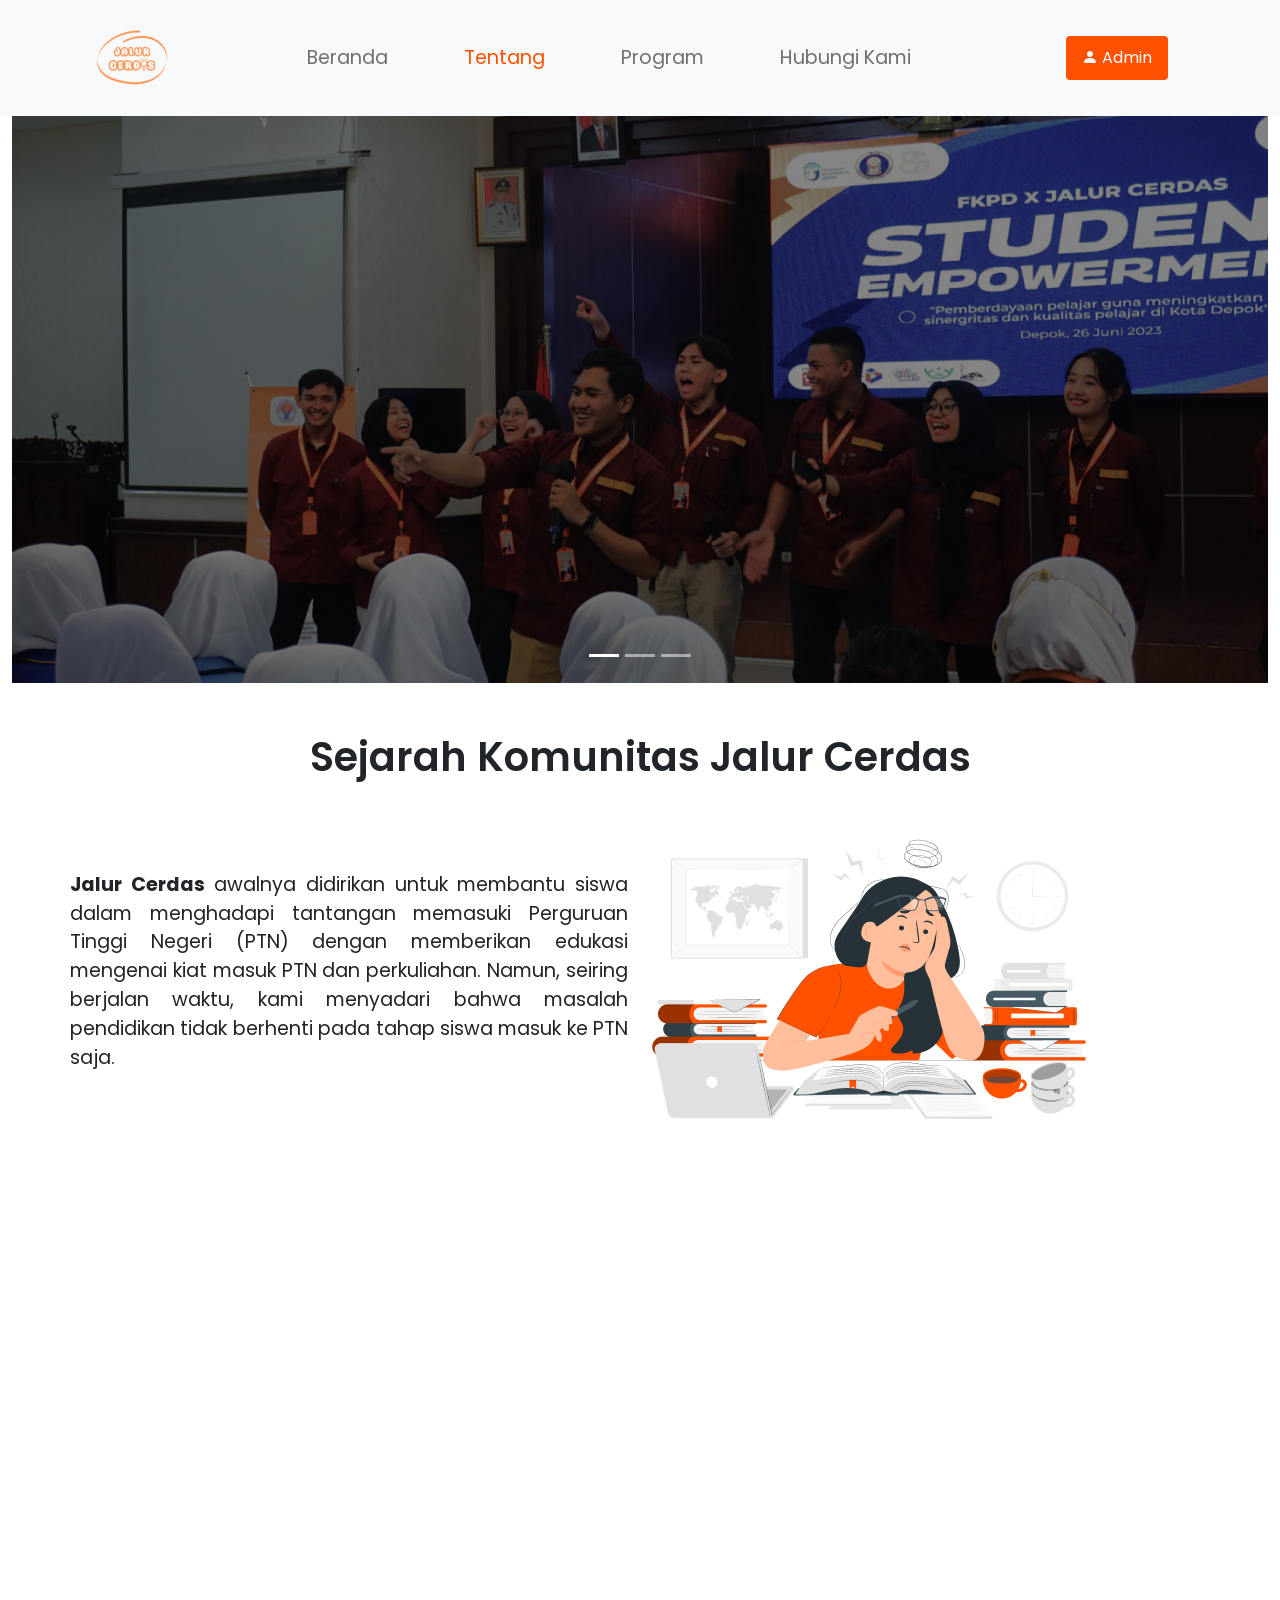
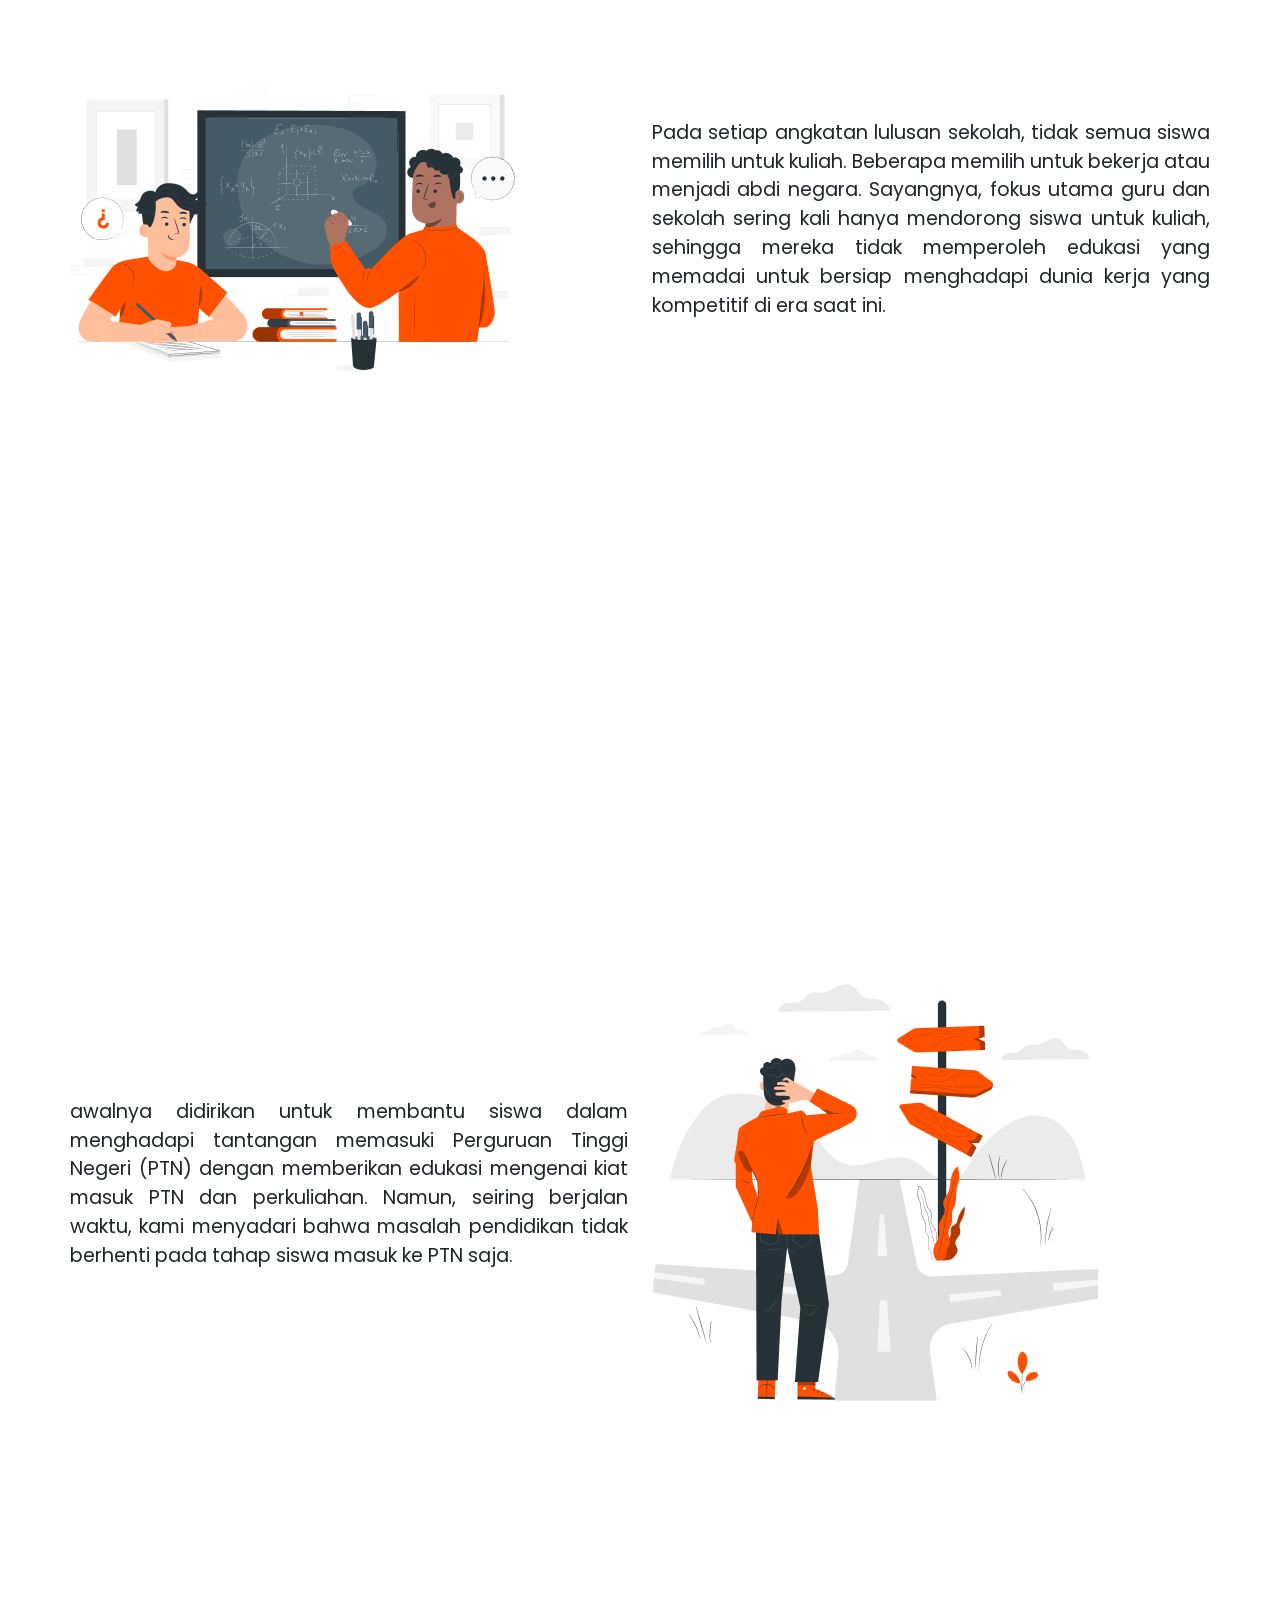
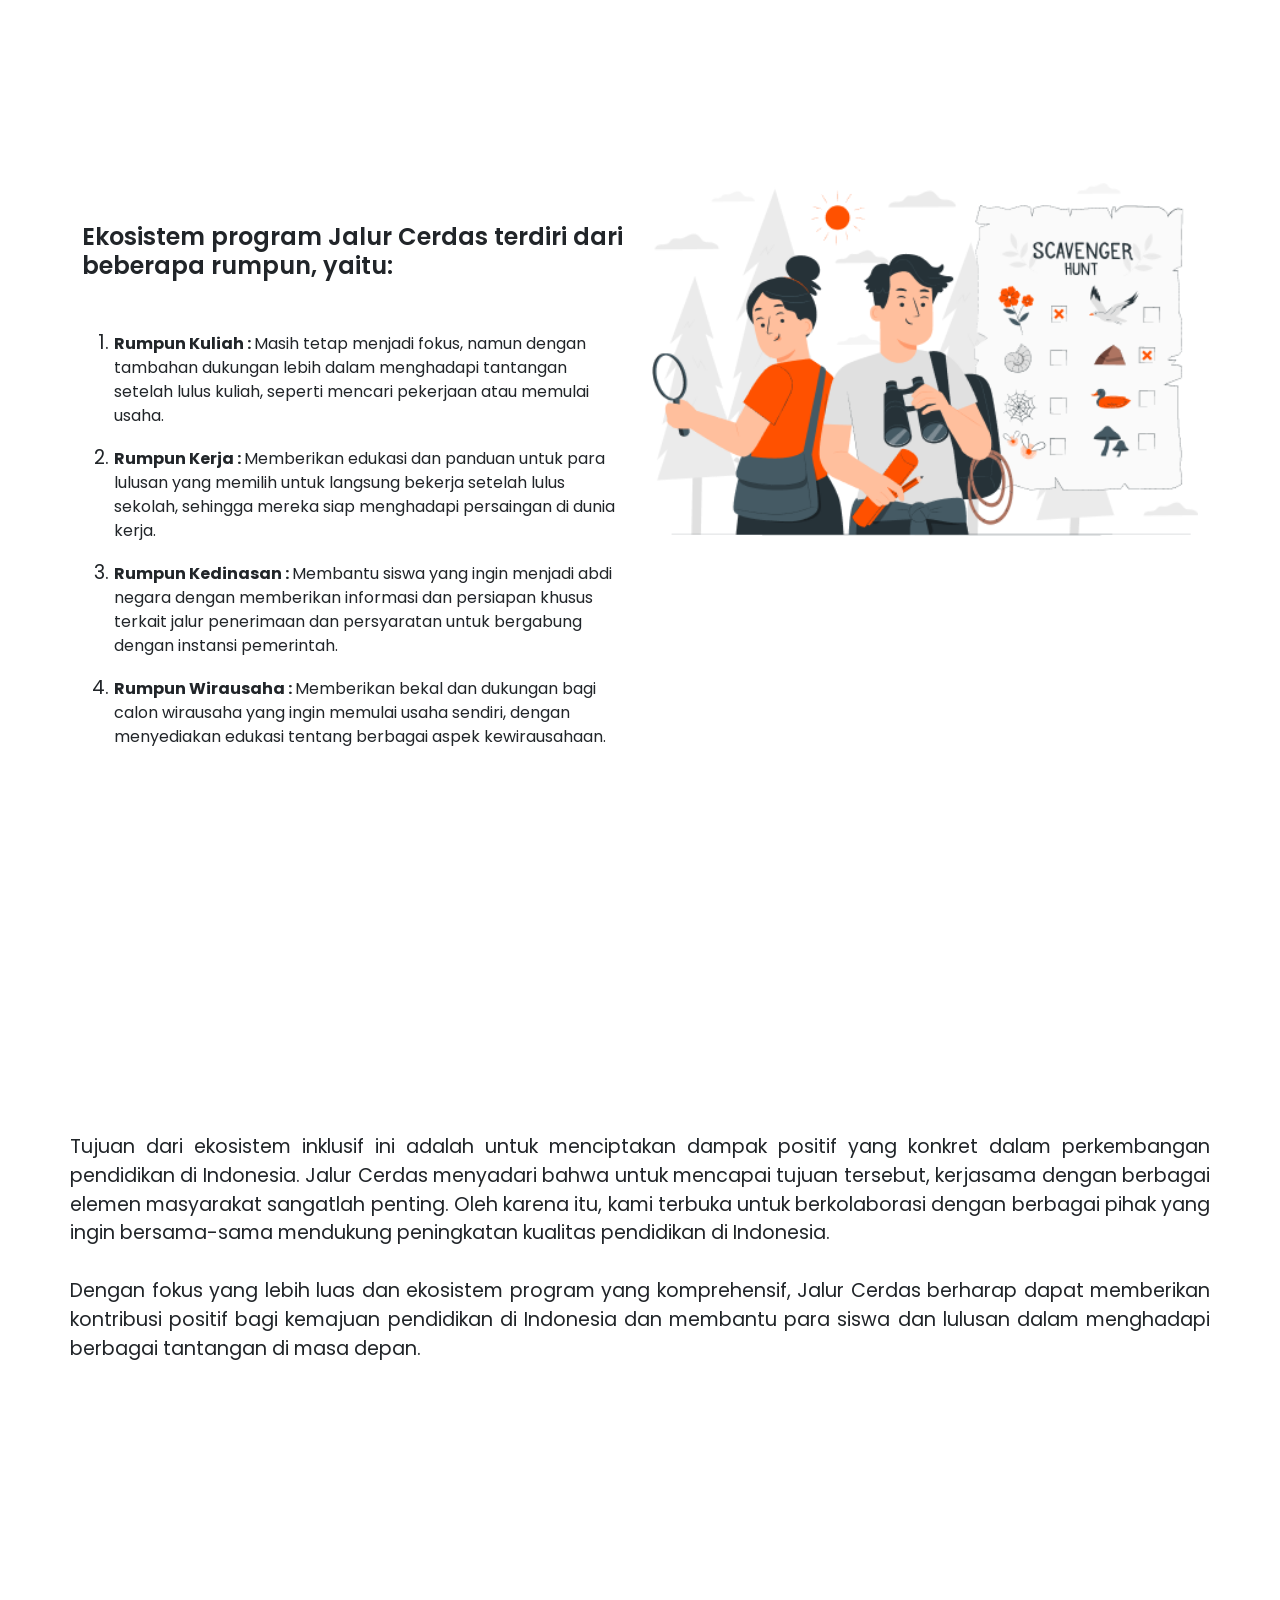
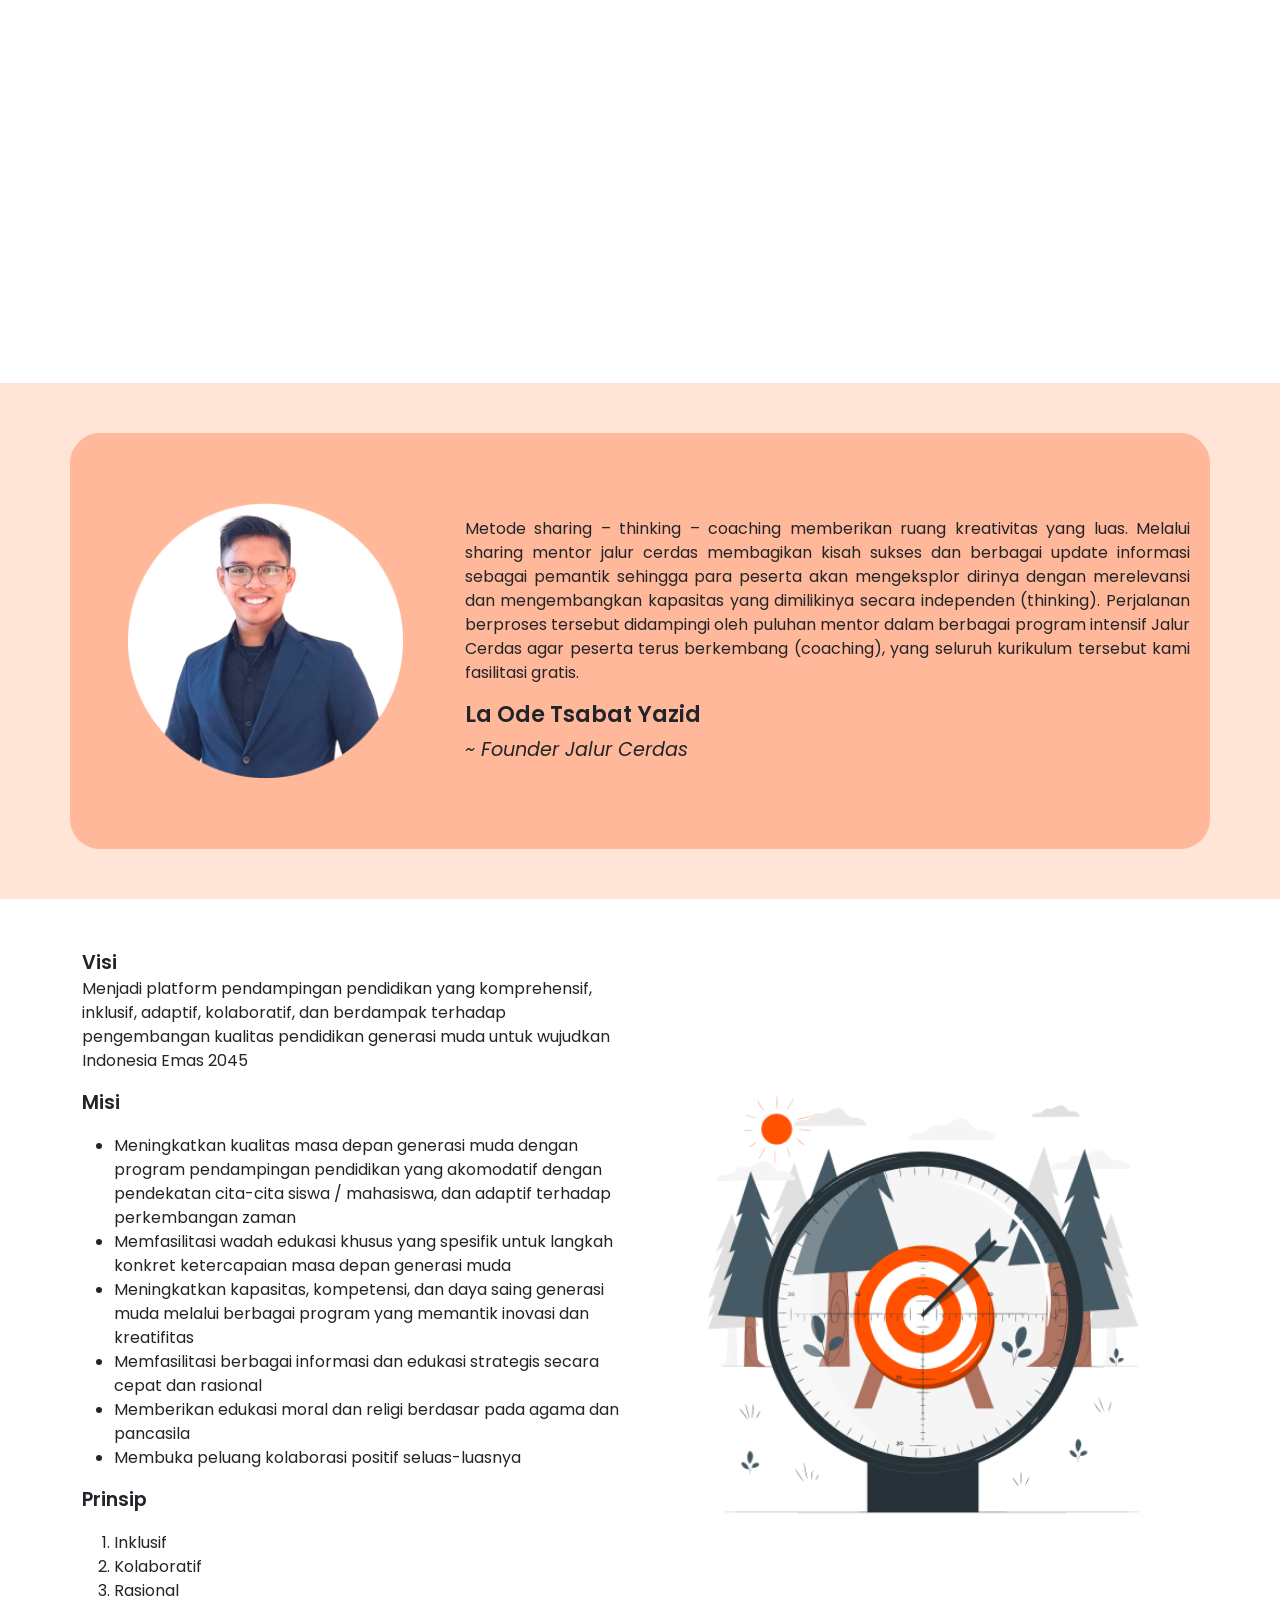
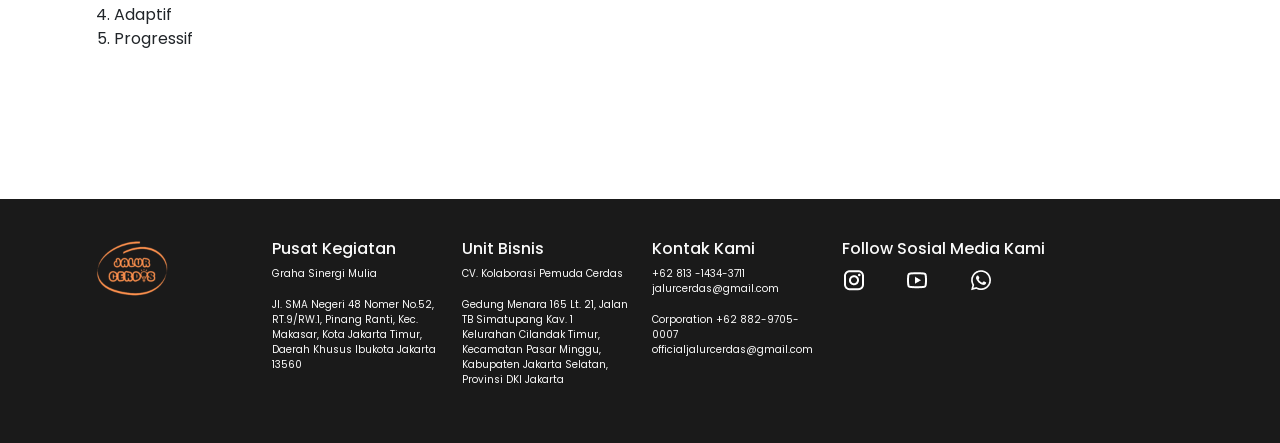
<file: tentang.html>
<!DOCTYPE html>
<html lang="en">

<head>
    <meta charset="UTF-8">
    <meta name="viewport" content="width=device-width, initial-scale=1.0">
    <title>Tentang</title>
    <link rel="stylesheet" href="bootstrap-5.1.3-dist/css/bootstrap.css">
    <link rel="stylesheet" href="style/tentang.css">
    <link rel="preconnect" href="https://fonts.googleapis.com">
    <link rel="preconnect" href="https://fonts.gstatic.com" crossorigin>
    <link rel="stylesheet" href="https://cdn.jsdelivr.net/npm/bootstrap-icons@1.10.5/font/bootstrap-icons.css">
    <link href="https://fonts.googleapis.com/css2?family=Poppins:wght@400;600;700;800&display=swap" rel="stylesheet">

</head>

<body>
    <nav class="container-fluid navbar navbar-expand-lg navbar-light bg-light">
        <div class="container">
            <img src="./assets/asset-js/Jalur-Cerdas-Logo 1.svg" alt="Jalur Cerdas">
            <button class="navbar-toggler" type="button" data-bs-toggle="collapse"
                data-bs-target="#navbarSupportedContent" aria-controls="navbarSupportedContent" aria-expanded="false"
                aria-label="Toggle navigation">
                <span class="navbar-toggler-icon"></span>
            </button>
            <div class="collapse navbar-collapse" id="navbarSupportedContent">
                <ul class="navbar-nav mx-auto mb-2 mb-lg-0">
                    <li class="nav-item">
                        <a class="nav-link" aria-current="page" href="index.php">Beranda</a>
                    </li>
                    <li class="nav-item">
                        <a class="nav-link active" href="tentang.php">Tentang</a>
                    </li>
                    <li class="nav-item">
                        <a class="nav-link" href="program.php">Program</a>
                    </li>
                    <li class="nav-item">
                        <a class="nav-link" href="hubungi_kami.php">Hubungi Kami</a>
                    </li>
                </ul>
                <div class="button">
                    <a href="login.php" class="btn btn-primary" type="submit"><i class="bi bi-person-fill me-1"></i>Admin</a>
                </div>
            </div>
        </div>
    </nav>

    <section class="container-fluid">
        <section class="hero-tentang">
            <div id="carouselExampleIndicators" class="carousel slide" data-bs-ride="carousel">
                <div class="carousel-indicators">
                    <button type="button" data-bs-target="#carouselExampleIndicators" data-bs-slide-to="0"
                        class="active" aria-current="true" aria-label="Slide 1"></button>
                    <button type="button" data-bs-target="#carouselExampleIndicators" data-bs-slide-to="1"
                        aria-label="Slide 2"></button>
                    <button type="button" data-bs-target="#carouselExampleIndicators" data-bs-slide-to="2"
                        aria-label="Slide 3"></button>
                </div>
                <div class="carousel-inner">
                    <div class="carousel-item active">
                        <img src="./assets/asset-js/img-1.png" class="d-block w-100" alt="...">
                    </div>
                    <div class="carousel-item">
                        <img src="./assets/asset-js/img-2.png" class="d-block w-100" alt="...">
                    </div>
                    <div class="carousel-item">
                        <img src="./assets/asset-js/img-3.png" class="d-block w-100" alt="...">
                    </div>
                </div>
                <button class="carousel-control-prev " type="button" data-bs-target="#carouselExampleIndicators"
                    data-bs-slide="prev">
                    <span class="visually-hidden">Previous</span>
                </button>
                <button class="carousel-control-next " type="button" data-bs-target="#carouselExampleIndicators"
                    data-bs-slide="next">
                    <span class="visually-hidden">Next</span>
                </button>
            </div>
        </section>
        <!-- Sejarah Komunitas -->
        <section class="sejarah-komunitas container">
            <h1>Sejarah Komunitas Jalur Cerdas</h1>
            <div class="sejarah-komunitas-wrap container">
                <div class="row">
                    <div class="sejarah-komunitas-deskripsi col-lg-6 col-md-6 col-sm-6 ">
                        <p><b>Jalur Cerdas</b> awalnya didirikan untuk membantu siswa dalam menghadapi tantangan
                            memasuki
                            Perguruan Tinggi Negeri (PTN) dengan
                            memberikan edukasi mengenai kiat masuk PTN dan perkuliahan. Namun, seiring berjalan waktu,
                            kami
                            menyadari bahwa masalah
                            pendidikan tidak berhenti pada tahap siswa masuk ke PTN saja.</p>
                    </div>
                    <div class="sejarah-img col-lg-6 col-md-6 col-sm-6">
                        <img src="./assets/asset-js/studying.png" class="img-fluid " alt="">
                    </div>
                </div>
            </div>
        </section>
        <section class="sejarah-komunitas container">
            <div class="sejarah-komunitas-wrap container ">
                <div class="row">
                    <div class="sejarah-img col-lg-6 col-md-6 col-sm-6">
                        <img src="./assets/asset-js/teacher.png" class="img-fluid" alt="">
                    </div>
                    <div class="sejarah-komunitas-deskripsi col-lg-6 col-md-6 col-sm-6 ">
                        <p>Pada setiap angkatan lulusan sekolah, tidak semua siswa memilih untuk kuliah. Beberapa
                            memilih
                            untuk bekerja atau
                            menjadi abdi negara. Sayangnya, fokus utama guru dan sekolah sering kali hanya mendorong
                            siswa untuk kuliah, sehingga
                            mereka tidak memperoleh edukasi yang memadai untuk bersiap menghadapi dunia kerja yang
                            kompetitif di era saat ini.</p>
                    </div>
                </div>
            </div>
        </section>
        <section class="sejarah-komunitas container">
            <div class="sejarah-komunitas-wrap">
                <div class="row">
                    <div class="sejarah-komunitas-deskripsi col-lg-6 col-md-6 col-sm-6 ">
                        <p> awalnya didirikan untuk membantu siswa dalam menghadapi tantangan memasuki
                            Perguruan Tinggi Negeri (PTN) dengan
                            memberikan edukasi mengenai kiat masuk PTN dan perkuliahan. Namun, seiring berjalan waktu,
                            kami
                            menyadari bahwa masalah
                            pendidikan tidak berhenti pada tahap siswa masuk ke PTN saja.</p>
                    </div>
                    <div class="sejarah-img col-lg-6 col-md-6 col-sm-6">
                        <img src="./assets/asset-js/lost.png" class="img-fluid" alt="">
                    </div>
                </div>
            </div>
        </section>
        <section class="ekosistem-program container">
            <div class="ekosistem-program-wrap">
                <div class="row">
                    <div class="ekosistem-program-deskripsi col-lg-6 col-md-6 col-sm-6 ">
                        <div class="row">
                            <div class="title">
                                <h4> Ekosistem program Jalur Cerdas terdiri dari beberapa rumpun, yaitu:
                                </h4>
                            </div>
                            <div class="list-ekosistem">
                                <ol>
                                    <li>
                                        <p><b>Rumpun Kuliah : </b>Masih tetap menjadi fokus, namun dengan tambahan
                                            dukungan
                                            lebih
                                            dalam menghadapi tantangan setelah lulus kuliah, seperti
                                            mencari pekerjaan atau memulai usaha.</p>
                                    </li>
                                    <li>
                                        <p><b>Rumpun Kerja : </b>Memberikan edukasi dan panduan untuk para lulusan yang
                                            memilih
                                            untuk langsung bekerja setelah lulus sekolah, sehingga
                                            mereka siap menghadapi persaingan di dunia kerja.</p>
                                    </li>
                                    <li>
                                        <p><b>Rumpun Kedinasan : </b>Membantu siswa yang ingin menjadi abdi negara
                                            dengan
                                            memberikan
                                            informasi dan persiapan khusus terkait jalur penerimaan
                                            dan persyaratan untuk bergabung dengan instansi pemerintah.</p>
                                    </li>
                                    <li>
                                        <p><b>Rumpun Wirausaha : </b>Memberikan bekal dan dukungan bagi calon wirausaha
                                            yang
                                            ingin
                                            memulai usaha sendiri, dengan menyediakan edukasi tentang
                                            berbagai aspek kewirausahaan.</p>
                                    </li>
                                </ol>
                            </div>
                        </div>
                    </div>
                    <div class="ekosistem-img col-lg-6 col-md-6 col-sm-6">
                        <img src="./assets/asset-js/hunt.png" class="img-fluid" alt="">
                    </div>
                </div>
            </div>
        </section>
        <section class="sejarah-komunitas container">
            <div class="sejarah-komunitas-deskripsi col-lg-12 col-md-12 col-sm-12 ">
                <p>Tujuan dari ekosistem inklusif ini adalah untuk menciptakan dampak positif yang konkret dalam
                    perkembangan pendidikan di
                    Indonesia. Jalur Cerdas menyadari bahwa untuk mencapai tujuan tersebut, kerjasama dengan
                    berbagai elemen masyarakat
                    sangatlah penting. Oleh karena itu, kami terbuka untuk berkolaborasi dengan berbagai pihak yang
                    ingin bersama-sama
                    mendukung peningkatan kualitas pendidikan di Indonesia.
                    <br>
                    <br>
                    Dengan fokus yang lebih luas dan ekosistem program yang komprehensif, Jalur Cerdas berharap
                    dapat
                    memberikan kontribusi
                    positif bagi kemajuan pendidikan di Indonesia dan membantu para siswa dan lulusan dalam
                    menghadapi berbagai tantangan di
                    masa depan.
                </p>

            </div>
        </section>
        </div>

    </section>

    <!-- Founder -->
    <section class="founder container-fluid">
        <div class="founder-wrap container">
            <div class="row">
                <div class="founder-img col-lg-4 col-md-4 ">
                    <img src="./assets/asset-js/founder.png" alt="">
                </div>
                <div class="quote-founder col-lg-8 col-md-8 ">
                    <p>Metode sharing – thinking – coaching memberikan ruang kreativitas yang luas. Melalui sharing
                        mentor jalur cerdas
                        membagikan kisah sukses dan berbagai update informasi sebagai pemantik sehingga para peserta
                        akan mengeksplor dirinya
                        dengan merelevansi dan mengembangkan kapasitas yang dimilikinya secara independen (thinking).
                        Perjalanan berproses
                        tersebut didampingi oleh puluhan mentor dalam berbagai program intensif Jalur Cerdas agar
                        peserta terus berkembang
                        (coaching), yang seluruh kurikulum tersebut kami fasilitasi gratis.</p>
                    <h3>La Ode Tsabat Yazid</h6>
                        <i>~ Founder Jalur Cerdas</i>
                </div>
            </div>
        </div>
    </section>
    <section class="visi-misi-jalur-cerdas container-fluid">
        <div class="visi-misi-jalur-cerdas-wrap container">
            <div class="row">
                <div class="visi-misi col-lg-6 col-md-6 col-sm-6 ">
                    <b>Visi</b>
                    <p>Menjadi platform pendampingan pendidikan yang komprehensif, inklusif, adaptif, kolaboratif, dan
                        berdampak terhadap
                        pengembangan kualitas pendidikan generasi muda untuk wujudkan Indonesia Emas 2045</p>
                    <b>Misi</b>
                    <p>
                    <ul>
                        <li>Meningkatkan kualitas masa depan generasi muda dengan program pendampingan pendidikan yang
                            akomodatif dengan pendekatan
                            cita-cita siswa / mahasiswa, dan adaptif terhadap perkembangan zaman</li>
                        <li>Memfasilitasi wadah edukasi khusus yang spesifik untuk langkah konkret ketercapaian masa
                            depan generasi muda</li>
                        <li>Meningkatkan kapasitas, kompetensi, dan daya saing generasi muda melalui berbagai program
                            yang memantik inovasi dan
                            kreatifitas</li>
                        <li>Memfasilitasi berbagai informasi dan edukasi strategis secara cepat dan rasional</li>
                        <li>Memberikan edukasi moral dan religi berdasar pada agama dan pancasila</li>
                        <li>Membuka peluang kolaborasi positif seluas-luasnya</li>

                    </ul>
                    </p>
                    <b>Prinsip</b>
                    <p>
                    <ol>
                        <li>Inklusif</li>
                        <li>Kolaboratif</li>
                        <li>Rasional</li>
                        <li>Adaptif</li>
                        <li>Progressif</li>
                    </ol>
                    </p>
                </div>
                <div class="sejarah-img col-lg-6 col-md-6 col-sm-6 d-flex justify-content-center align-items-center">
                    <img src="./assets/asset-js/target.png" class="img-fluid" alt="">
                </div>
            </div>
        </div>
    </section>
    <!-- footer -->
    <section class="footer">
        <div class="container-fluid">
            <div class="container">
                <div class="row">
                    <div class="logo-jalur-cerdas col-lg-2">
                        <img src="assets/asset-js/Jalur-Cerdas-Logo 1.svg" alt="">
                    </div>
                    <div class="ft-jalur-cerdas col-lg-2">
                        <h6>Pusat Kegiatan</h6>
                        <p>Graha Sinergi Mulia</p>

                        <p>Jl. SMA Negeri 48 Nomer No.52, RT.9/RW.1, Pinang Ranti, Kec. Makasar, Kota Jakarta Timur,
                            Daerah Khusus Ibukota Jakarta
                            13560</p>
                    </div>
                    <div class="ft-jalur-cerdas col-lg-2">
                        <h6>Unit Bisnis</h6>
                        <p>CV. Kolaborasi Pemuda Cerdas</p>
                        <p>Gedung Menara 165 Lt. 21, Jalan TB Simatupang Kav. 1
                            Kelurahan Cilandak Timur, Kecamatan Pasar Minggu, Kabupaten Jakarta Selatan, Provinsi DKI
                            Jakarta</p>
                    </div>
                    <div class="ft-jalur-cerdas col-lg-2">
                        <h6>Kontak Kami</h6>
                        <p>+62 813 -1434-3711
                            jalurcerdas@gmail.com</p>
                        <p>Corporation

                            +62 882-9705-0007
                            officialjalurcerdas@gmail.com</p>
                    </div>
                    <div class="ft-jalur-cerdas col-lg-4">
                        <h6>Follow Sosial Media Kami</h6>
                        <div class="row">
                            <a href="https://instagram.com/jalurcerdas.idn?igshid=MzRlODBiNWFlZA=="
                                class="col-lg-2 col-md-2 col-sm-2 col-2">
                                <img src="assets/asset-js/ig.png" alt="">
                            </a>
                            <a href="https://www.youtube.com/@jalurcerdas6870" class="col-lg-2 col-md-2 col-sm-2 col-2">
                                <img src="assets/asset-js/yt.png" alt="">
                            </a>
                            <a href="https://wa.me/6281314343711" class="col-lg-2 col-md-2 col-sm-2 col-2">
                                <img src="assets/asset-js/wea.png" alt="">
                            </a>
                        </div>
                    </div>
                </div>
            </div>
        </div>
    </section>


    <script src="bootstrap-5.1.3-dist/js/bootstrap.js"></script>

</body>

</html>
</file>
<file: style/tentang.css>
:root {
    --orange: #FF5100;
    --black: #1A1A1A;
    --white: #FAFAFA;
    --secondary: #FFE4D8;
    --shadow-1: box-shadow: 0px 14px 8px 0px rgba(0, 0, 0, 0.10), -4px 0px 6px 0px rgba(0, 0, 0, 0.10);
    --shadow-2: box-shadow: 0px 14px 8px 0px rgba(0, 0, 0, 0.10), -4px 0px 6px 0px rgba(0, 0, 0, 0.10);
}

body {
    font-size: 1.2rem;
    padding: 0;
    margin: 0;
    font-family: 'Poppins', sans-serif;
}

/* Navbar */
.navbar p {
    color: #1A1A1A;
}

.nav-item {
    padding: 0 30px;
}

.navbar-light .navbar-nav .nav-link.active {
    color: var(--orange);
}

.button {
    padding: 0 30px;
}

.button .btn {
    padding: 10px 16px;
    background-color: var(--orange);
    color: var(--white);
    border: none;
}

.button .btn:hover {
    background-color: #1A1A1A;
}

/* Home-tentang */
.hero-tentang {
    min-height: 40vh;
}

/* Sejarah-Komunitas */
.sejarah-komunitas {
    min-height: 100vh;
    padding: 50px 0;
}

.sejarah-komunitas h1 {
    font-weight: 600;
    text-align: center;
}

.sejarah-komunitas-wrap {
    padding: 50px 0;
}

.sejarah-komunitas-deskripsi {
    display: flex;
    align-items: center;
}

.sejarah-komunitas-deskripsi p {
    font-size: 1.2rem;
    text-align: justify;
}


.sejarah-img img {
    width: 80%;
}

/* ekosistem program */
.ekosistem-program {
    min-height: 100vh;
}

.ekosistem-program-deskripsi .title h4 {
    font-weight: 600;
    padding: 40px 0;
}

.list-ekosistem p {
    font-size: 1rem;
}

.ekosistem-img img {
    width: 100rem;
}

/* Founder */
.founder {
    background-color: var(--secondary);
    padding: 50px 20px;
}

.founder-wrap {
    background-color: #FFB899;
    border: 30px;
    padding: 20px 20px;
    border-radius: 30px;
}

.founder-img {
    display: flex;
    justify-content: center;
    padding: 50px;
}

.founder-img img {
    width: 100vh;
}

.quote-founder {
    display: flex;
    flex-direction: column;
    justify-content: center;
}

.quote-founder p {
    font-size: 1rem;
    text-align: justify;
}

.quote-founder h3 {
    font-size: 1.4rem;
    font-weight: 600;
}

/* Visi Misi Jalur Cerdas */
.visi-misi-jalur-cerdas {
    min-height: 100vh;
    padding: 50px 0;
}

.visi-misi b {
    font-weight: 600;
    font-size: 1.2rem;
}

.visi-misi p {
    font-size: 1rem;
}

.visi-misi li {
    font-size: 1rem;
}

/* footer */
.footer .container-fluid {
    padding: 20px 0;
    background-color: var(--black);
}

.ft-jalur-cerdas {
    color: var(--white);
    margin: 20px 0;
}

.ft-jalur-cerdas p {
    font-size: 10px;
    font-style: normal;
}

/* Desktop device */
@media screen and (max-width: 1280px) and (min-width: 990px) {

    /* Founder */
    .founder {
        background-color: var(--secondary);
        padding: 50px 20px;
    }

    .founder-wrap {
        background-color: #FFB899;
        border: 30px;
        padding: 20px 20px;
        border-radius: 30px;
    }

    .founder-img {
        display: flex;
        justify-content: center;
        padding: 50px;
    }

    .founder-img img {
        width: 80vh;

    }

    .quote-founder {
        display: flex;
        flex-direction: column;
        justify-content: center;
    }
}

/* Laptop device */
@media screen and (max-width: 990px) and (min-width: 768px) {

    /* Sejarah-Komunitas */
    .sejarah-komunitas h1 {
        font-weight: 600;
        text-align: center;
    }

    .sejarah-komunitas-deskripsi p {
        font-size: 1rem;
        text-align: justify;
    }

    .sejarah-img img {
        width: 60%;
        display: flex;
        align-items: center;
    }

    /* Founder */
    .founder-img img {
        width: 30vh;
    }

    .quote-founder p {
        font-size: 0.8rem;
        text-align: justify;
    }

    .quote-founder h3 {
        font-size: 1.2rem;
        font-weight: 600;
    }

    .quote-founder i {
        font-size: 1rem;
    }
}

/* Tablet device */
@media screen and (max-width: 768px) and (min-width: 425px) {

    /* Sejarah-Komunitas */
    .sejarah-komunitas h1 {
        font-weight: 600;
        text-align: center;
        font-size: 1.4rem;
    }

    .sejarah-komunitas-deskripsi p {
        font-size: 1rem;
    }

    .sejarah-img {
        display: flex;
        justify-content: center;
    }

    /* Ekosistem-Program */
    .ekosistem-program-deskripsi .title h4 {
        font-weight: 600;
        padding: 40px 0;
        text-align: center;
    }

    /* Founder */
    .founder-img img {
        width: 30vh;
    }

    .quote-founder p {
        font-size: 0.8rem;
        text-align: justify;
    }

    .quote-founder h3 {
        font-size: 1.2rem;
        font-weight: 600;
    }

    .quote-founder i {
        font-size: 1rem;
    }
}

/* Smartphone */
@media screen and (max-width: 425px) and (min-width: 320px) {

    /* hero-tentang */
    .hero-tentang {
        min-height: 20vh;
    }

    /* Sejarah-Komunitas */
    .sejarah-komunitas {
        min-height: 80vh;
        padding: 10px 0;
    }

    .sejarah-komunitas h1 {
        font-weight: 600;
        text-align: center;
        font-size: 1rem;
    }

    .sejarah-komunitas-wrap {
        padding: 10px 0;
    }

    .sejarah-komunitas-deskripsi p {
        font-size: 0.8rem;
        text-align: justify;
    }

    .sejarah-img {
        display: flex;
        justify-content: center;
    }

    .sejarah-img img {
        width: 50%;
    }

    /* ekosistem program */
    .ekosistem-program {
        min-height: 100vh;
    }

    .ekosistem-program-deskripsi .title h4 {
        font-weight: 600;
        padding: 40px 0;
        font-size: 1rem;
        text-align: center;
    }

    .list-ekosistem p {
        font-size: 0.8rem;
    }

    .ekosistem-img {
        display: flex;
        justify-content: center;
    }

    .ekosistem-img img {
        width: 50%;
    }

    /* Founder */
    .founder-img {
        padding: 20px;
    }

    .founder-img img {
        width: 30vh;
    }

    .quote-founder p {
        font-size: 0.8rem;
        text-align: justify;
    }

    .quote-founder h3 {
        font-size: 1rem;
        font-weight: 600;
    }

    .quote-founder i {
        font-size: 0.8rem;
    }

    /* Visi Misi Jalur Cerdas */
    .visi-misi-jalur-cerdas {
        min-height: 100vh;
        padding: 50px 0;
    }

    .visi-misi b {
        font-weight: 600;
        font-size: 1rem;
    }

    .visi-misi p {
        font-size: 0.8rem;
    }

    .visi-misi li {
        font-size: 0.8rem;
    }
}
</file>
